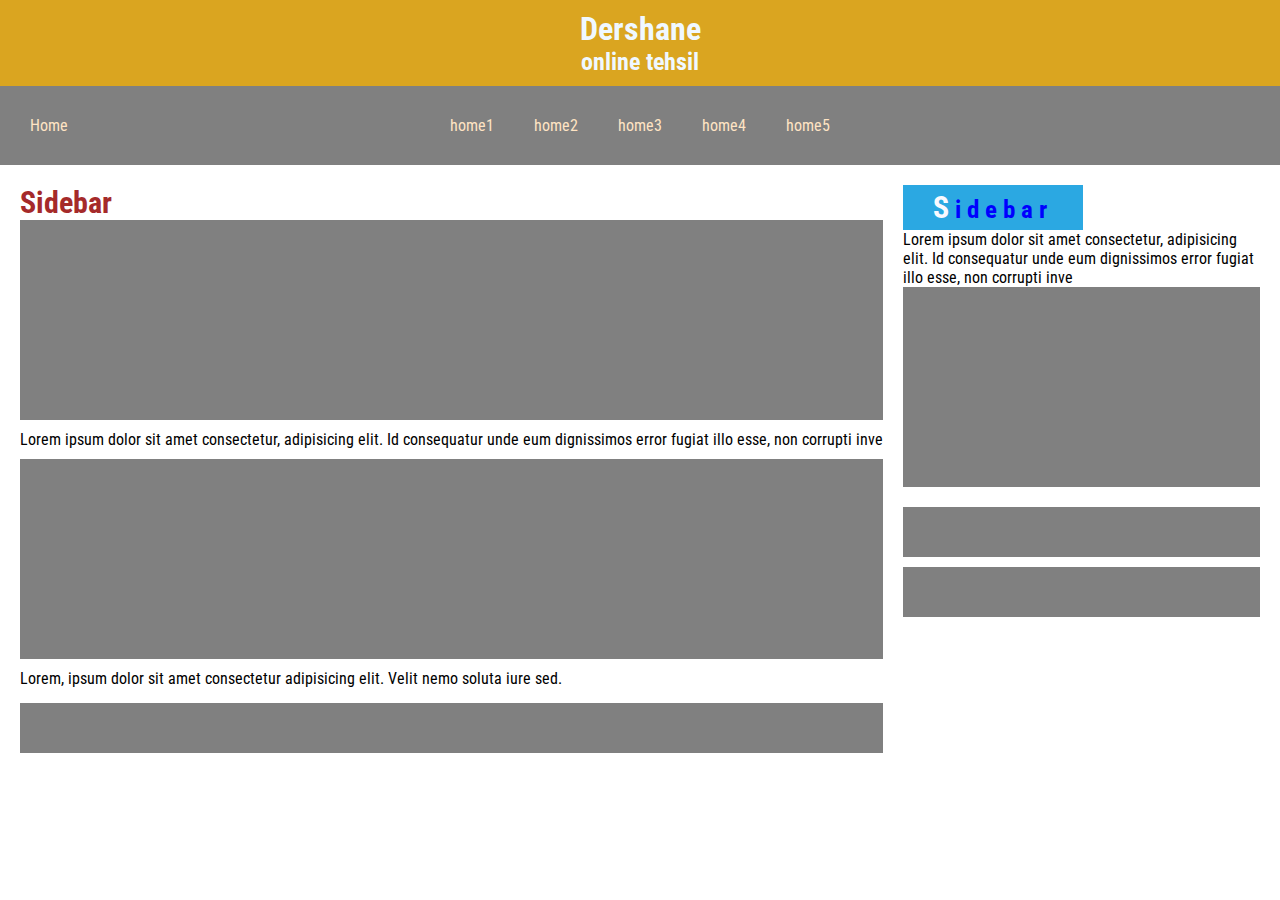
<file: course -site/index.html>
<!DOCTYPE html>
<html lang="en">
<head>
    <meta charset="UTF-8">
    <meta http-equiv="X-UA-Compatible" content="IE=edge">
    <meta name="viewport" content="width=device-width, initial-scale=1.0">
    <title>Document</title>
    <link rel="stylesheet" href="index.css">
    <link rel="preconnect" href="https://fonts.googleapis.com">
<link rel="preconnect" href="https://fonts.gstatic.com" crossorigin>
<link href="https://fonts.googleapis.com/css2?family=Roboto+Condensed:wght@700&display=swap" rel="stylesheet">
<link rel="stylesheet" href="https://cdnjs.cloudflare.com/ajax/libs/font-awesome/6.1.2/css/all.min.css" integrity="sha512-1sCRPdkRXhBV2PBLUdRb4tMg1w2YPf37qatUFeS7zlBy7jJI8Lf4VHwWfZZfpXtYSLy85pkm9GaYVYMfw5BC1A==" crossorigin="anonymous" referrerpolicy="no-referrer" />
</head>
<body>


<div class="header">
  <h1>Dershane</h1>
  <h2>online tehsil</h2>
</div>
<div class="navbar">
  <a href="#" class="item-1">Home</a>
  <a href="#" class="link">home1</a>
  <a href="#" class="link">home2</a>
  <a href="#" class="link">home3</a>
  <a href="#" class="link">home4</a>
  <a href="#" class="link">home5</a>
</div>
<div class="main">
  <div class="sidebar">
    <h1><span>S</span>idebar</h1>
    <p class="sidebar-p">Lorem ipsum dolor sit amet consectetur, adipisicing elit. Id consequatur unde eum dignissimos error fugiat illo esse, non corrupti inve</p>
    <div id="sidebar-ph" ></div>
    <div id="sidebar-ph1" ></div>
    <div id="sidebar-ph2" ></div></div>
  
  <div class="container">
    
      <h1><span>S</span>idebar</h1>
      
      <div id="container-ph" ></div>
      <p class="container-p">Lorem ipsum dolor sit amet consectetur, adipisicing elit. Id consequatur unde eum dignissimos error fugiat illo esse, non corrupti inve</p>
      <div id="container-ph1" ></div>
      <p class="container-p">Lorem, ipsum dolor sit amet consectetur adipisicing elit. Velit nemo soluta iure sed.</p>
      <div id="container-ph2" ></div></div>

  </div>
 
</div>



  <div class="footer"></div>
</body>
</html>
</file>
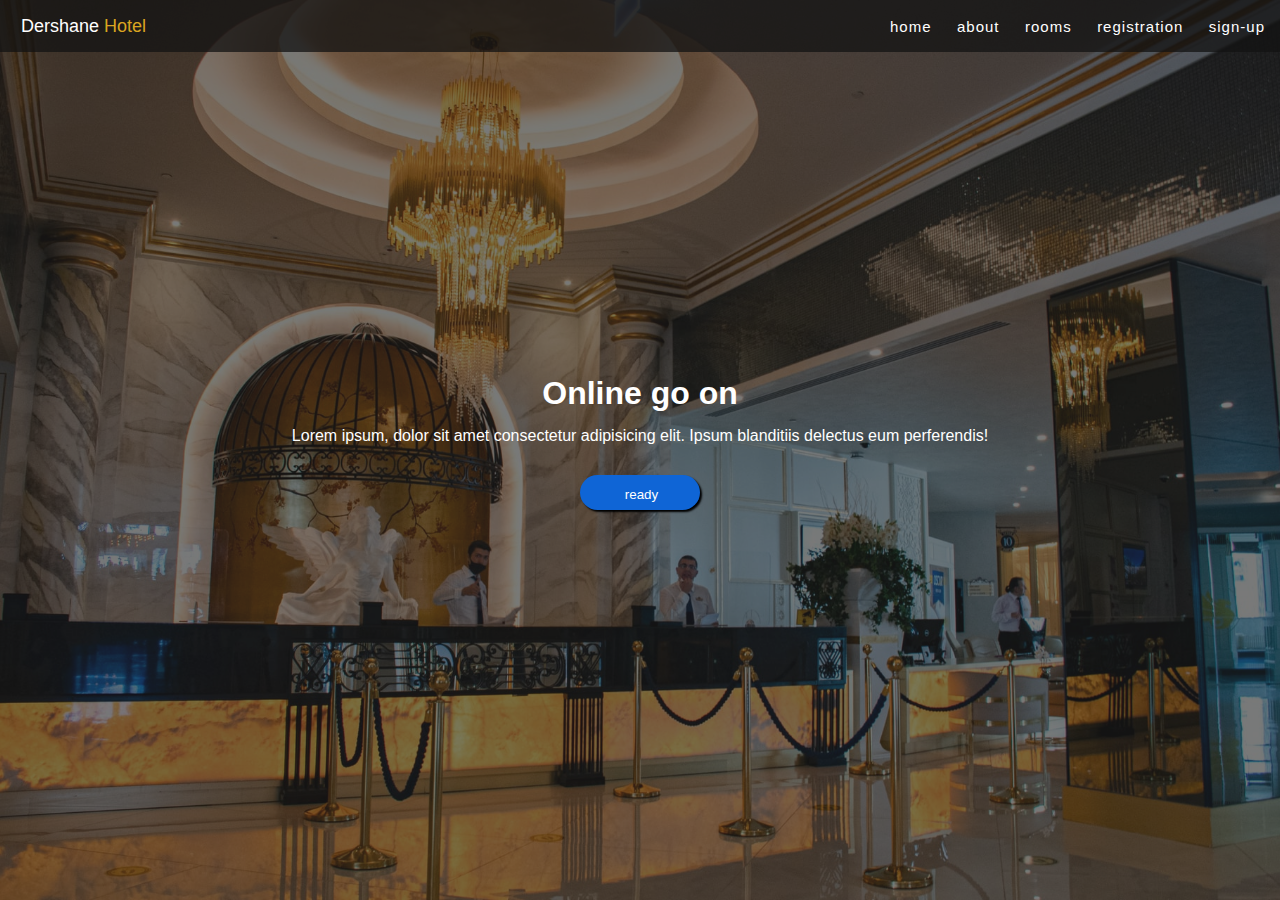
<file: hotel--site/index.html>
<!DOCTYPE html>
<html lang="en">
<head>
    <meta charset="UTF-8">
    <meta http-equiv="X-UA-Compatible" content="IE=edge">
    <meta name="viewport" content="width=, initial-scale=1.0">
    <title>Document</title>
    <link rel="stylesheet" href="index.css">
    <link rel="stylesheet" href="https://cdnjs.cloudflare.com/ajax/libs/font-awesome/6.1.2/css/all.min.css" integrity="sha512-1sCRPdkRXhBV2PBLUdRb4tMg1w2YPf37qatUFeS7zlBy7jJI8Lf4VHwWfZZfpXtYSLy85pkm9GaYVYMfw5BC1A==" crossorigin="anonymous" referrerpolicy="no-referrer" />
</head>
<body>
    <div class="header">
        <div class="content">
            <h1>Online go on</h1>
            <P>Lorem ipsum, dolor sit amet consectetur adipisicing elit. Ipsum blanditiis delectus eum perferendis!</P>
            <button class="btn"><i class="fas fa-key"></i> ready</button>
        </div>
        <div class="navbar">
            <a href="#" class="icon"><i class="fa-solid fa-hotel"></i><span>Dershane </span> Hotel</a>
            <ul class="links">
                <li class="link"><a href="#" class="home">home</a></li>
                <li class="link"><a href="#" class="about">about</a></li>
                <li class="link"><a href="#" class="rooms">rooms</a></li>
                <li class="link"><a href="#" class="registration">registration</a></li>
                <li class="link"><a href="#" class="sign-up">sign-up</a></li>
            </ul>
        </div>
    </div>
    
</body>
</html>
</file>
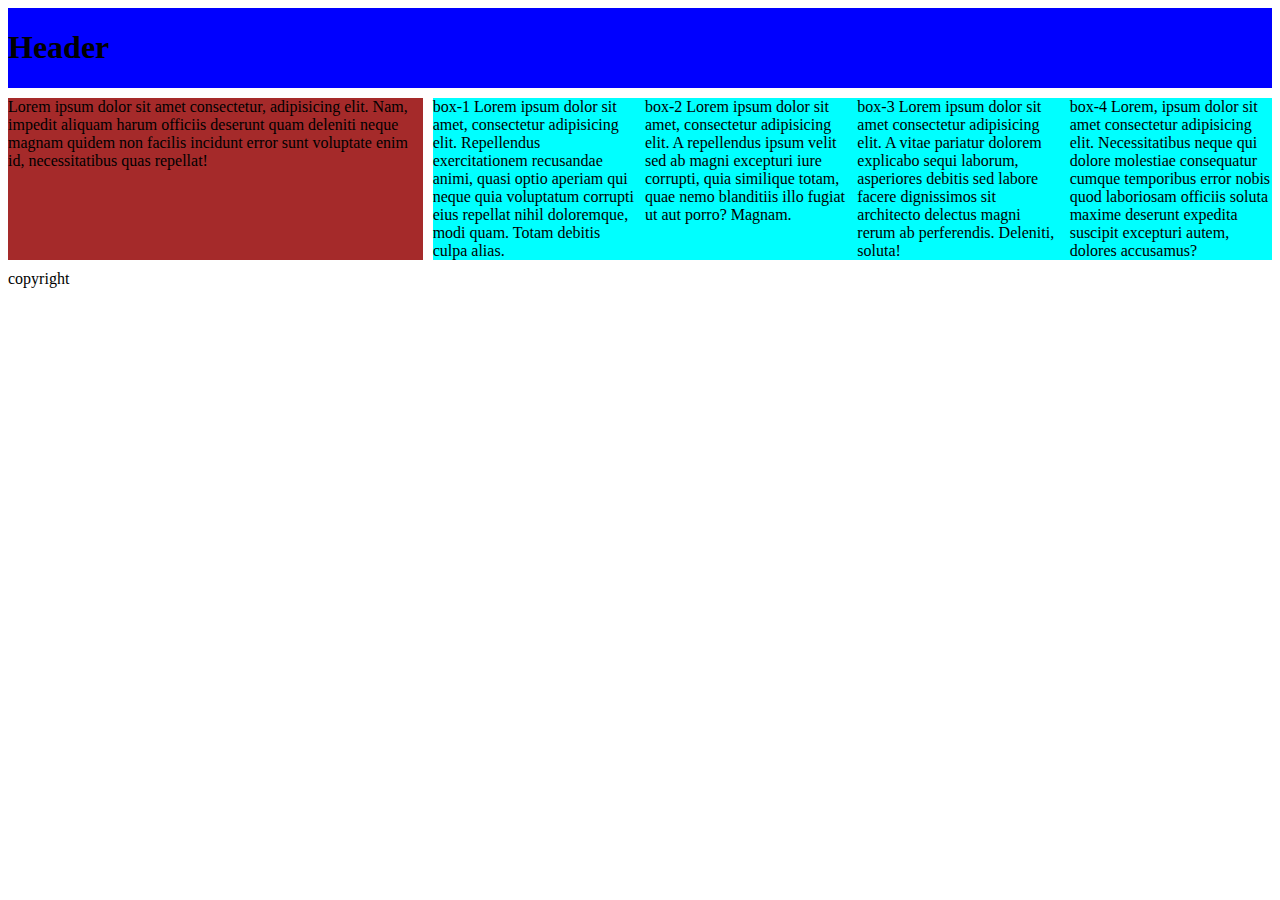
<file: new.html>
<!DOCTYPE html>
<html lang="en">
<head>
    <meta charset="UTF-8">
    <meta http-equiv="X-UA-Compatible" content="IE=edge">
    <meta name="viewport" content="width=device-width, initial-scale=1.0">
    <title>Document</title>
</head>
<style>
    .container{display: grid;gap: 10px;
    grid-template-columns: repeat(3,1fr);
grid-template-areas: "header header header"
                     "sidebar box box"
                     " footer footer footer";}
    .header{grid-area:header; background-color: blue;}
    .sidebar{grid-area: sidebar; background-color: brown;}
    .box{grid-area: box; background-color: aqua; display: grid; grid-template-columns:repeat(4, 1fr) ;gap: 10px;}

           @media(max-width:640px){ .container  {grid-template-columns: repeat(2,1fr);
             grid-template-areas: "header"
                                    "sidebar"
                                     "box"
       ;}
           @media(max-width:500px){ .container{ grid-template-columns: repeat(1, 1fr);}}
        }
            
               
</style>

<body>
 <div class="container">
    <div class="header"><h1>Header</h1></div>
   
        <div class="sidebar">Lorem ipsum dolor sit amet consectetur, adipisicing elit. Nam, impedit aliquam harum officiis deserunt quam deleniti neque magnam quidem non facilis incidunt error sunt voluptate enim id, necessitatibus quas repellat!</div>
       
    
    <div class="box">
    <div class="box1">box-1 Lorem ipsum dolor sit amet, consectetur adipisicing elit. Repellendus exercitationem recusandae animi, quasi optio aperiam qui neque quia voluptatum corrupti eius repellat nihil doloremque, modi quam. Totam debitis culpa alias.</div>
    <div class="box1">box-2 Lorem ipsum dolor sit amet, consectetur adipisicing elit. A repellendus ipsum velit sed ab magni excepturi iure corrupti, quia similique totam, quae nemo blanditiis illo fugiat ut aut porro? Magnam.</div>
    <div class="box1">box-3 Lorem ipsum dolor sit amet consectetur adipisicing elit. A vitae pariatur dolorem explicabo sequi laborum, asperiores debitis sed labore facere dignissimos sit architecto delectus magni rerum ab perferendis. Deleniti, soluta!</div>
    <div class="box1">box-4 Lorem, ipsum dolor sit amet consectetur adipisicing elit. Necessitatibus neque qui dolore molestiae consequatur cumque temporibus error nobis quod laboriosam officiis soluta maxime deserunt expedita suscipit excepturi autem, dolores accusamus?</div></div>
 </div>
 <footer class="footer">copyright</footer>
</div>



</body>
</html>
</file>
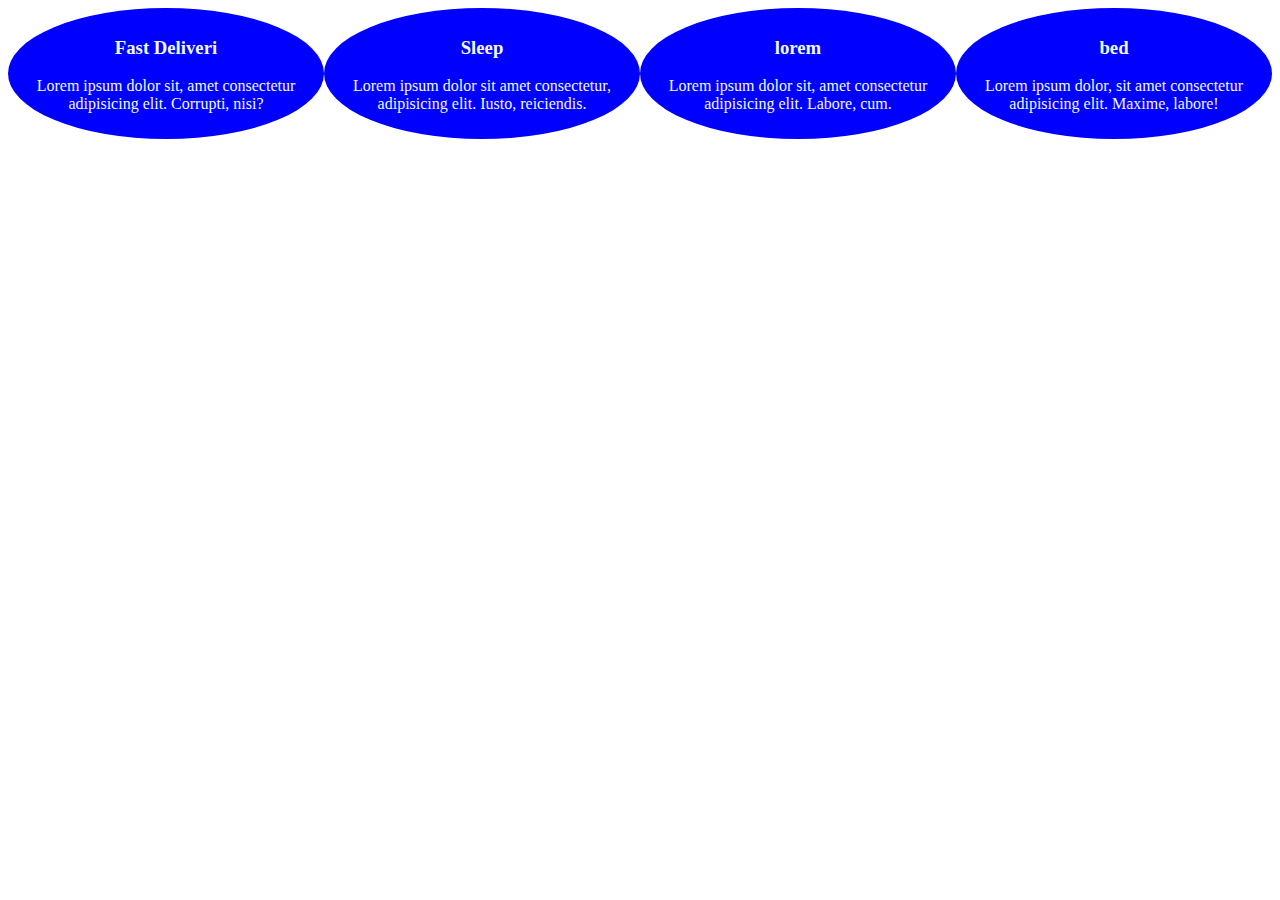
<file: ders 3 icons/icons.html>
<!DOCTYPE html>
<html lang="en">
<head>
    <meta charset="UTF-8">
    <meta http-equiv="X-UA-Compatible" content="IE=edge">
    <meta name="viewport" content="width=device-width, initial-scale=1.0">
    <title>Document</title>
    <link rel="stylesheet" href="icons.css">
    <link rel="stylesheet" href="https://cdnjs.cloudflare.com/ajax/libs/font-awesome/6.1.2/css/all.min.css" integrity="sha512-1sCRPdkRXhBV2PBLUdRb4tMg1w2YPf37qatUFeS7zlBy7jJI8Lf4VHwWfZZfpXtYSLy85pkm9GaYVYMfw5BC1A==" crossorigin="anonymous" referrerpolicy="no-referrer" />
</head>
<body>
    <div class="main">
        <div class="icon-1  icon"><i class="fa-solid fa-taxi fa-2x "></i>
        <h3>Fast Deliveri</h3>

        <P>Lorem ipsum dolor sit, amet consectetur adipisicing elit. Corrupti, nisi?</P>
    </div>
        <div class="icon-2 icon">
           
            <i class="fa-solid fa-bed fa-2x"></i>
            <h3>Sleep</h3><p>Lorem ipsum dolor sit amet consectetur, adipisicing elit. Iusto, reiciendis.</p>
        </div>
        <div class="icon-3   icon"><i class="fa-solid fa-sun fa-2x"></i> 
        <h3>lorem</h3>
    <p>Lorem ipsum dolor sit, amet consectetur adipisicing elit. Labore, cum.</p>
</div>
        <div class="icon-4   icon"><i class="fa-solid fa-bath fa-2x"></i><h3>bed</h3><p>Lorem ipsum dolor, sit amet consectetur adipisicing elit. Maxime, labore!</p>
        </div>
    </div>
    
</body>
</html>
</file>
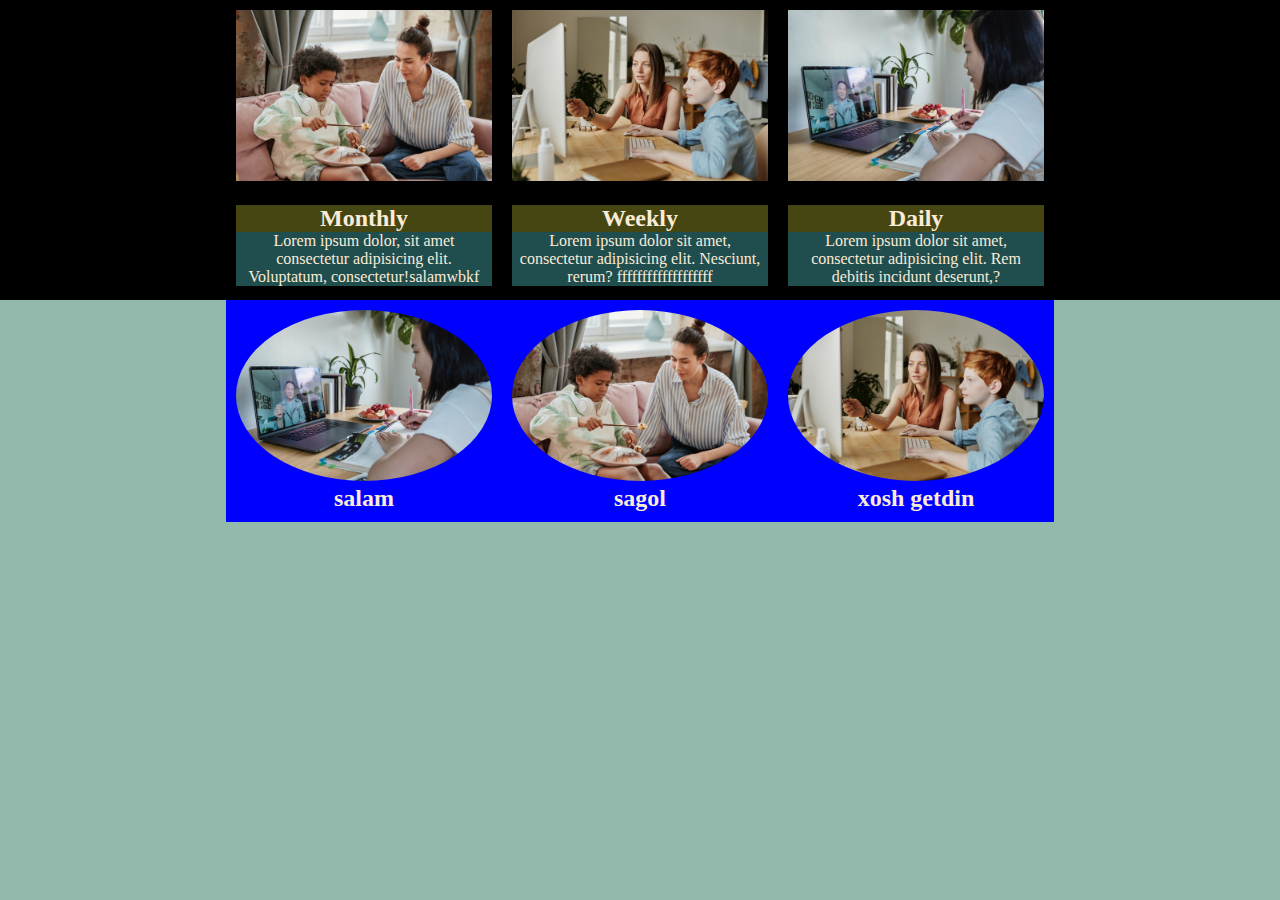
<file: ders 5 cards/card.html>
<!DOCTYPE html>
<html lang="en">
<head>
    <meta charset="UTF-8">
    <meta http-equiv="X-UA-Compatible" content="IE=edge">
    <meta name="viewport" content="width=device-width, initial-scale=1.0">
    <title>Document</title>
    <link rel="stylesheet" href="card.css">
</head>
<body>
    <div class="center-card">
    <div class="cards">
        <div class="card-1">
            <img src="e1c9f91d-09a8-42a1-9491-26441af77e5a.jpg">
            <div class="in-card">
                <h2>Monthly</h2>
                <p>Lorem ipsum dolor, sit amet consectetur adipisicing elit. Voluptatum, consectetur!salamwbkf</p>
            </div>
        </div>
        <div class="card-1">
            <img src="e88c1468-6726-4940-8e0b-63514daa4e29.jpg">
            <div class="in-card">
                <h2>Weekly</h2>
                <p>Lorem ipsum dolor sit amet, consectetur adipisicing elit. Nesciunt, rerum? fffffffffffffffffff</p> </div>
        </div>
        <div class="card-1">
            <img src="79d413a7-497a-4709-a379-049459d91fab.jpg">
            <div class="in-card">
            <h2>Daily</h2>
            <p>Lorem ipsum dolor sit amet, consectetur adipisicing elit. Rem debitis incidunt deserunt,?</p></div>
        </div>
    </div>
    <div class="cercle">
        <div class="situation-1"><img src="79d413a7-497a-4709-a379-049459d91fab.jpg" alt="">
            <h2>salam </h2>
        </div>
        <div class="situation-1"><img src="e1c9f91d-09a8-42a1-9491-26441af77e5a.jpg" alt=""><h2> sagol</h2></div>
        <div class="situation-1"> <img src="e88c1468-6726-4940-8e0b-63514daa4e29.jpg"> <h2>xosh getdin</h2></div>
    </div>
    </div>
    
</body>
</html>
</file>
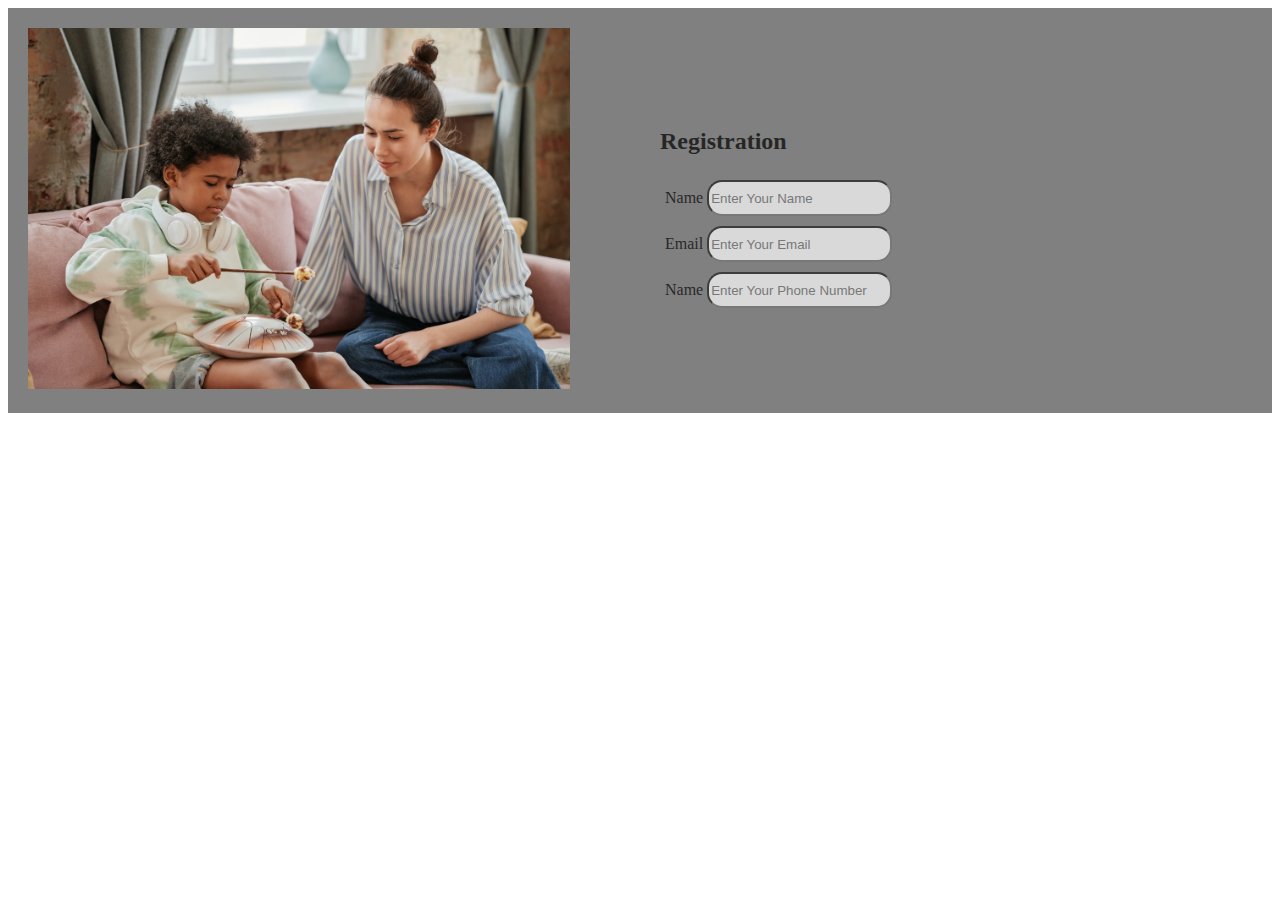
<file: ders-6 contact/contact.html>
<!DOCTYPE html>
<html lang="en">
<head>
    <meta charset="UTF-8">
    <meta http-equiv="X-UA-Compatible" content="IE=edge">
    <meta name="viewport" content="width=device-width, initial-scale=1.0">
    <title>Document</title>
    <link rel="stylesheet" href="contact.css">
</head>
<body>
    <section id="contact" class="contact">
        <div class="row">
            
          <div class="column   column-1"><img src="e1c9f91d-09a8-42a1-9491-26441af77e5a.jpg" alt=""></div>
          <div class="column  column-2">
             <h2>Registration</h2>
            <form action="" id="form">
             <div class="form1">  <label for="name"> Name</label>
                <input type="text" name="name" id="name" placeholder="Enter Your Name"></div> 
       
                <div class="form1">  <label for="email"> Email</label>
                <input type="email" name="email" id="email" placeholder="Enter Your Email"></div>
       
       <div class="form1">    <label for="phone"> Name</label>
                <input type="number" name="phone" id="phone" placeholder="Enter Your Phone Number"></div>
       

            </form>
            

            

          
        </div></div>
    </section>
    
</body>
</html>
</file>
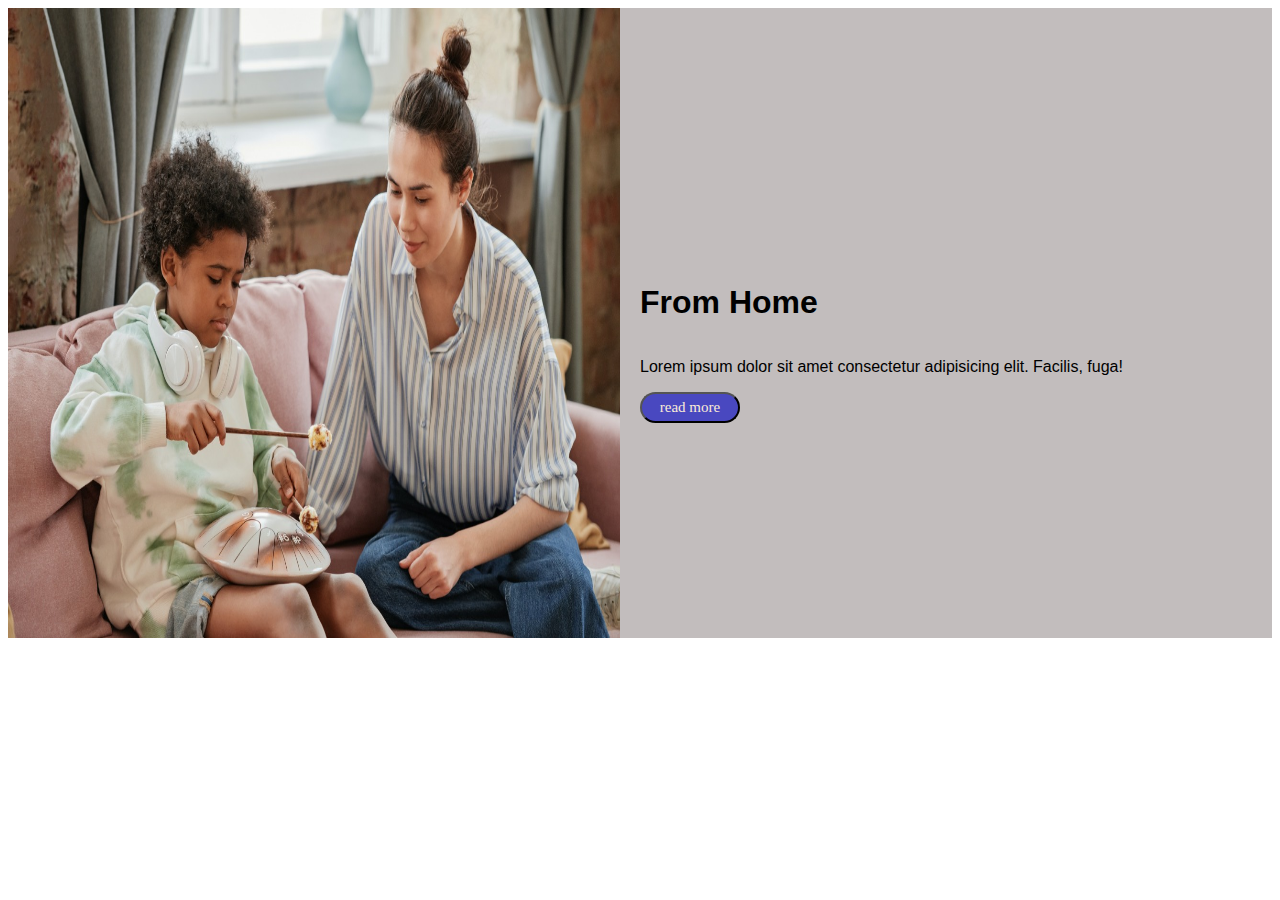
<file: ders4 main-center/main-center.html>
<!DOCTYPE html>
<html lang="en">
<head>
    <meta charset="UTF-8">
    <meta http-equiv="X-UA-Compatible" content="IE=edge">
    <meta name="viewport" content="width=device-width, initial-scale=1.0">
    <title>Document</title>
    <link rel="stylesheet" href="main-center.css">
</head>
<body>
    <div class="main-center">
        <div class="center-left"><img src="e1c9f91d-09a8-42a1-9491-26441af77e5a.jpg" alt="" ></div>
        <div class="center-right"><h1>From Home</h1><p>Lorem ipsum dolor sit amet consectetur adipisicing elit. Facilis, fuga!</p>
        <button class="btn">read more </button></div>
    </div>
    
</body>
</html>
</file>
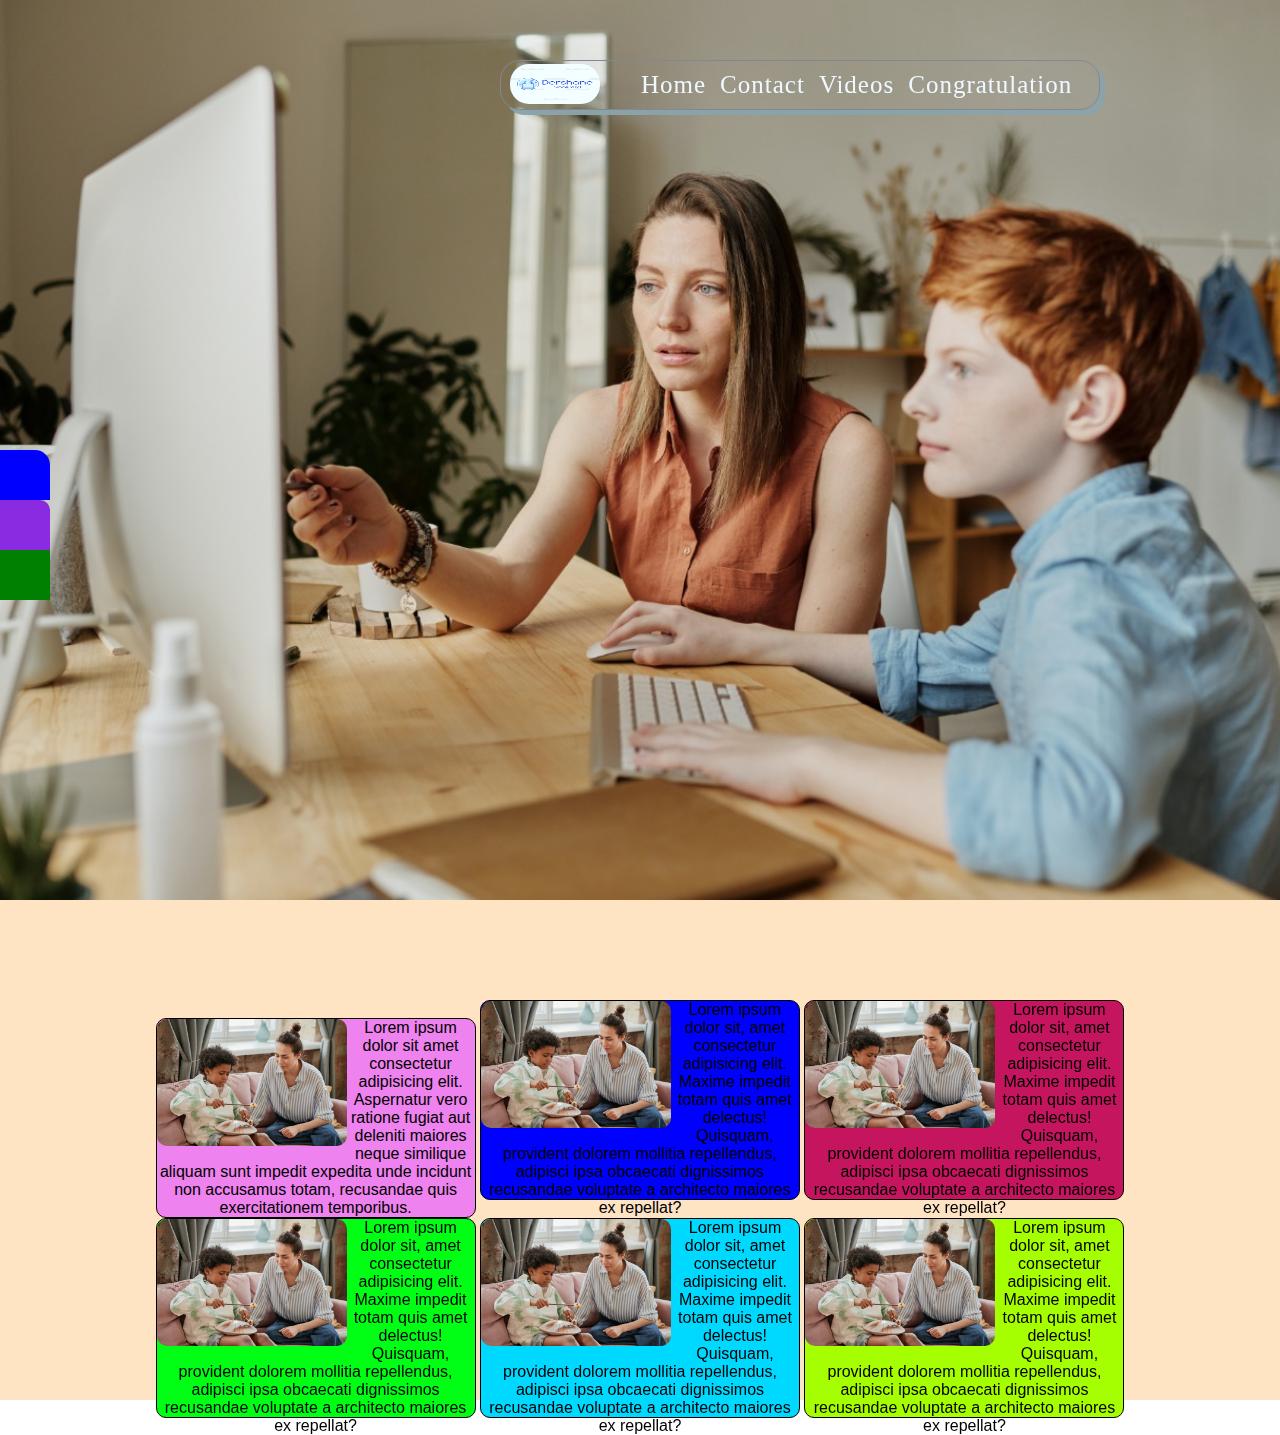
<file: Dershane.az/Home.html>
<!DOCTYPE html>
<html lang="en">
  <head>
    <meta charset="UTF-8" />
    <meta http-equiv="X-UA-Compatible" content="IE=edge" />
    <meta name="viewport" content="width=device-width, initial-scale=1.0" />
    <title>Document</title>
    <link rel="stylesheet" href="home.css" />
    <link
      rel="stylesheet"
      href="https://cdnjs.cloudflare.com/ajax/libs/font-awesome/6.1.1/css/all.min.css"
      integrity="sha512-KfkfwYDsLkIlwQp6LFnl8zNdLGxu9YAA1QvwINks4PhcElQSvqcyVLLD9aMhXd13uQjoXtEKNosOWaZqXgel0g=="
      crossorigin="anonymous"
      referrerpolicy="no-referrer"
    />
    <link rel="preconnect" href="https://fonts.googleapis.com" />
    <link rel="preconnect" href="https://fonts.gstatic.com" crossorigin />
    <link
      href="https://fonts.googleapis.com/css2?family=Roboto+Condensed:wght@700&display=swap"
      rel="stylesheet"
    />
  </head>
  <body>
    <div class="backround">
      <div class="social-media">
        <div class="facebook">
          <a href="" class="facebook-a media"
            ><i class="fa-brands fa-facebook-messenger"></i
          ></a>
        </div>
        <div class="instagram">
          <a href="" class="instagram-a media"
            ><i class="fa-brands fa-instagram"></i
          ></a>
        </div>
        <div class="whatsapp">
          <a href="" class="whatsapp-a media"
            ><i class="fa-brands fa-whatsapp"></i
          ></a>
        </div>
      </div>
      <div class="header">
        <a href="#" class="logo"><img src="large.png" /></a>
        <ul class="header-list">
          <li><a href="#">Home</a></li>
          <li><a href="#">Contact</a></li>
          <li><a href="#">Videos</a></li>
          <li><a href="#">Congratulation</a></li>
        </ul>
      </div>
    </div>
    <div class="center">
      <section class="section part-1">
        <img src="e1c9f91d-09a8-42a1-9491-26441af77e5a.jpg" width="190px" />
        <p>
          Lorem ipsum dolor sit amet consectetur adipisicing elit. Aspernatur
          vero ratione fugiat aut deleniti maiores neque similique aliquam sunt
          impedit expedita unde incidunt non accusamus totam, recusandae quis
          exercitationem temporibus.
        </p>
      </section>
      <section class="section part-2">
        <img src="e1c9f91d-09a8-42a1-9491-26441af77e5a.jpg" width="190px" />
        <p>
          Lorem ipsum dolor sit, amet consectetur adipisicing elit. Maxime
          impedit totam quis amet delectus! Quisquam, provident dolorem mollitia
          repellendus, adipisci ipsa obcaecati dignissimos recusandae voluptate
          a architecto maiores ex repellat?
        </p>
      </section>
      <section class="section part-3">
        <img src="e1c9f91d-09a8-42a1-9491-26441af77e5a.jpg" width="190px" />
        <p>
          Lorem ipsum dolor sit, amet consectetur adipisicing elit. Maxime
          impedit totam quis amet delectus! Quisquam, provident dolorem mollitia
          repellendus, adipisci ipsa obcaecati dignissimos recusandae voluptate
          a architecto maiores ex repellat?
        </p>
      </section>
      <section class="section part-4">
        <img src="e1c9f91d-09a8-42a1-9491-26441af77e5a.jpg" width="190px" />
        <p>
          Lorem ipsum dolor sit, amet consectetur adipisicing elit. Maxime
          impedit totam quis amet delectus! Quisquam, provident dolorem mollitia
          repellendus, adipisci ipsa obcaecati dignissimos recusandae voluptate
          a architecto maiores ex repellat?
        </p>
      </section>
      <section class="section part-5">
        <img src="e1c9f91d-09a8-42a1-9491-26441af77e5a.jpg" width="190px" />
        <p>
          Lorem ipsum dolor sit, amet consectetur adipisicing elit. Maxime
          impedit totam quis amet delectus! Quisquam, provident dolorem mollitia
          repellendus, adipisci ipsa obcaecati dignissimos recusandae voluptate
          a architecto maiores ex repellat?
        </p>
      </section>
      <section class="section part-6">
        <img src="e1c9f91d-09a8-42a1-9491-26441af77e5a.jpg" width="190px" />
        <p>
          Lorem ipsum dolor sit, amet consectetur adipisicing elit. Maxime
          impedit totam quis amet delectus! Quisquam, provident dolorem mollitia
          repellendus, adipisci ipsa obcaecati dignissimos recusandae voluptate
          a architecto maiores ex repellat?
        </p>
      </section>
    </div>
  </body>
</html>
</file>
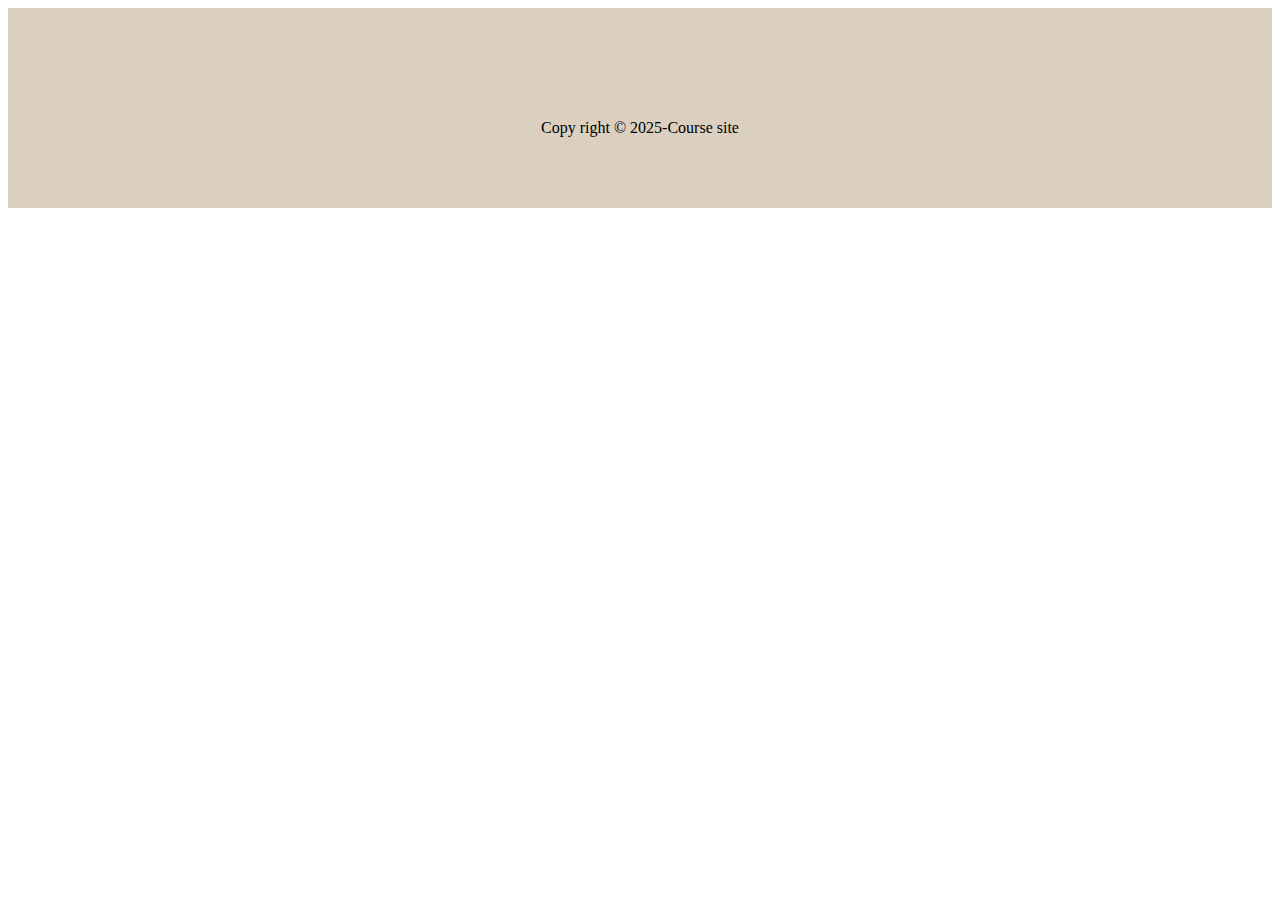
<file: footer ders 7/footer.html>
<!DOCTYPE html>
<html lang="en">
<head>
    <meta charset="UTF-8">
    <meta http-equiv="X-UA-Compatible" content="IE=edge">
    <meta name="viewport" content="width=device-width, initial-scale=1.0">
    <title>Document</title>
    <link rel="stylesheet" href="footer.css">
    <link rel="stylesheet" href="https://cdnjs.cloudflare.com/ajax/libs/font-awesome/6.1.2/css/all.min.css" integrity="sha512-1sCRPdkRXhBV2PBLUdRb4tMg1w2YPf37qatUFeS7zlBy7jJI8Lf4VHwWfZZfpXtYSLy85pkm9GaYVYMfw5BC1A==" crossorigin="anonymous" referrerpolicy="no-referrer" />
</head>
<body>
    <footer class="footer">
        <div class="socail-media">
            <a href="#" class="fb"><i class="fa-brands fa-facebook"></i></a>
            <a href="#" class="fb"><i class="fa-brands fa-instagram"></i></a>
            <a href="#" class="fb"><i class="fa-brands fa-twitter"></i></a>
            <a href="#" class="fb"><i class="fa-brands fa-linkedin"></i></a>
        </div>
       <p>Copy right <span>&copy 2025-Course site</span> </p>
    
    </footer>
    
</body>
</html>
</file>
<file: course -site/index.css>
*{margin: 0;padding: 0; box-sizing: border-box;font-family: 'Roboto Condensed', sans-serif;}
.header{padding: 10px; 
text-align: center;
background-color: goldenrod;
color: aliceblue;}
.header h2{padding-top: -4px;}
.navbar{background-color: grey;display: flex;justify-content: center;align-items: center;}
.navbar a{text-decoration: none;color: bisque;padding: 20px;}
.navbar .item-1{position: absolute;left: 10px;}
.main{display:flex;
}
.sidebar{flex: 25%;order: 1;}
.main.container{flex: 75%;}
.main .sidebar h1{font-size: 25px;color: blue; background-color: rgb(43, 168, 226);padding: 5px;width: 180px; text-align: center;letter-spacing: 6px;}
.main .sidebar h1 span{font-size: 30px;color: rgb(249, 249, 255);}
.sidebar p{}
#sidebar-ph{background-color:grey;width: 100%;height: 200px;}
#sidebar-ph1{background-color: grey;width: 100%;height: 50px;margin-top: 20px;}
#sidebar-ph2{background-color:grey;width: 100%;height: 50px;margin-top: 10px;}
.container h1{color: brown; font-size: 30px;}
.container #container-ph{width: auto;background: gray;height: 200px;}
.container-p{margin-top: 10px;}
.container #container-ph1{margin-top: 10px; width: 100%;background: gray;height: 200px;}
.container #container-ph2{margin-top: 15px; width: 100%;background: gray;height: 50px;}
div{padding: 10px;}
@media (max-width: 600px){.navbar, .main{flex-direction: column;}}
</file>
<file: hotel--site/index.css>
*{margin: 0;padding: 0;box-sizing: 0;font-family: 'Mouse Memoirs', sans-serif;text-decoration: none;list-style: none;color: white;}
@import url('https://fonts.googleapis.com/css2?family=Mouse+Memoirs&display=swap');
.header{display: flex;height: 100vh;background-image: url(oswald-elsaboath-ym_EI-DTS1g-unsplash\ \(1\).jpg);background-position: center;background-repeat: no-repeat;background-size: cover;position: relative;}
.navbar{background-color: rgba(19, 19, 19, 0.753);
        display: flex; justify-content: space-between;
        align-items: center; width: 100% ; 
        font-size: 20px;padding: 15px;height: 22px;}
       .icon{color: goldenrod;font-size: 18px;}
       .icon i{padding-right: 6px;color: goldenrod;padding-bottom: 2px;}
       .icon span{color: rgb(255, 255, 255);}
       .navbar ul{display: flex;width: 30%;justify-content: space-between;letter-spacing: 1px;font-size: 15px;}
       .header::before{content: " ";position: absolute; top: 0;left: 0;height: 100vh;width: 100%; background-color: rgba(32, 32, 32, 0.6);}
       .content{ display: flex; position: absolute;justify-content: center;align-items: center;height: 100%;width: 100%;flex-direction: column;}
       .content p{display: block; margin: 15px;}
       .btn{background-color: rgb(15, 101, 214);box-shadow: 2px 2px 2px black; width: 120px;height: 35px; border: none;border-radius: 20px;margin: 15px;cursor: pointer;}
       .btn i{padding-right: 3px;font-size: 20px;}
      .header *{z-index: 5;}
</file>
<file: ders 3 icons/icons.css>
.main{display:flex;}
.icon{flex: 20%;text-align: center;padding: 10px;background-color: blue;color: aliceblue; border-radius: 50%;}
i{}
</file>
<file: ders 5 cards/card.css>
.center-card{width: 100%;height: 100vh; display: flex; color: antiquewhite;background-color: rgba(60, 131, 107, 0.562);flex-direction: column;margin: 0;}
.cards{display: flex;justify-content:center ;background-color: black;height: 300px;}
.card-1{padding: 10px;width: 20%;height: 400px;}
img{width: 100%;}
.in-card{background-color: rgb(70, 70, 18); text-align: center; padding: 0;margin-top: 20px;}
.in-card p{background-color: rgb(32, 78, 78);} 
.in-card h3{background-color: rgb(55, 55, 197);margin-top: 0;}
*{margin: 0; padding: 0;}

.cercle{display: flex;
     justify-content: center; 
    align-items: center;
;}
.cercle .situation-1{ width: 20%; padding: 10px; text-align: center; display: ;background-color: blue;}
.cercle .situation-1 img{border-radius: 50%;padding;}
</file>
<file: ders-6 contact/contact.css>
.contact .row{display: flex; width: 100%;background-color: grey;}

.contact .column{flex: 1;padding: 20px;}
.contact .column img{width: 100%;} 
.contact .row .column-2{display: flex; flex-direction: column; justify-content: center;align-items: flex-start;  padding: 5px;margin: 65px;opacity: .7;}
.contact .row .column-2 form div{ padding: 5px;}
.contact .row .column-2 form div input{ height: 30px; border-radius: 15px;}
</file>
<file: ders4 main-center/main-center.css>
.main-center{display: flex; height: 70vh;width: 100%;justify-content: center; background-color: rgb(194, 189, 189);}
.center-left{flex:50%; height: 100%;}
.center-right{flex: 50%; height: 100%; display: flex; flex-direction: column;justify-content: center; padding: 20px; font-family: 'Trebuchet MS', 'Lucida Sans Unicode', 'Lucida Grande', 'Lucida Sans', Arial, sans-serif;}
img{width: 100%;height: 100%;}
.btn{width: 100px; background-color: rgba(69, 69, 192, 0.973); color: antiquewhite;font-family: Cambria, Cochin, Georgia, Times, 'Times New Roman', serif;font-size: 15px;padding: 5px;border-radius: 18px; cursor: pointer; transition: .5s;}
.btn:hover{background-color: aliceblue;color: rgb(62, 62, 230);width: 140px;height: 40px;}
</file>
<file: Dershane.az/home.css>
* {
  margin: 0;
  text-decoration: none;
  list-style: none;
  box-sizing: border-box;
}
@import url("https://fonts.googleapis.com/css2?family=Roboto+Condensed:wght@700&display=swap");
.backround {
  width: 100%;
  height: 100vh;
  background: url(e88c1468-6726-4940-8e0b-63514daa4e29.jpg);
  background-size: cover;
  background-attachment: fixed;
}
.social-media {
  position: absolute;
  width: 220px;
  height: 150px;
  top: 450px;
}
.media {
  height: 50px;
  display: block;
  color: aliceblue;
  text-align: end;
  padding-right: 10px;
}
.social-media .media {
  padding-top: 10px;
  padding-left: 10px;
  font-size: 30px;
}
.social-media .facebook {
  background-color: blue;
  border-top-right-radius: 15px;
  width: 50px;
}
.social-media .facebook:hover{width: 60px;background-color: black;}
.social-media .facebook:hover {}


.social-media .instagram{background-color: blueviolet;width: 50px;border-top-right-radius: 10px;}


.social-media .whatsapp {
  background-color: green;
  width: 50px;
}

.header {
  transition-duration: 0.7s;
  transition-delay: 0.3s;
  text-decoration: underline;
  position: sticky;
  left: 500px;
  top: 60px;
  color: aliceblue;
  display: inline-flex;
  border: 1px rgb(133, 134, 148) solid;
  width: 600px;
  height: 50px;
  border-radius: 20px;
  box-shadow: 5px 5px 0.1px rgba(138, 164, 170, 0.973);
}
.header:hover {
  background-color: rgb(12, 211, 201);
  width: 800px;
}
.header:hover ul li {
  padding-left: 40px;
}
.header ul li a {
  transition-duration: 0.6s;transition-delay: .3s;
}
.header ul li:hover a {
  color: black;
  font-size: 30px;
}
.header a img {
  position: absolute;
  width: 90px;
  height: 40px;
  border: 1px;
  border-radius: 19px;
  left: 9px;
  top: 3px;
}
.header ul {
  display: inline-flex;
  position: absolute;
  left: 100px;
  top: 10px;
  letter-spacing: 1px;
}
.header ul li {
  padding-right: 14px;
  transition-duration: 0.9s;
}
.header ul li a {
  font-size: 25px;
  font-weight: 100;
  color: aliceblue;
}

.center {
  text-decoration: none;
  font-family: Impact, Haettenschweiler, "Arial Narrow Bold", sans-serif;
  position: relative;
  height: 500px;
  width: 100%;
  background-color: bisque;
  text-align: center;
  padding-top: 100px;
}
.center .section {
  display: inline-block;
  width: 25%;
  height: 50%;
  border: 1px black solid;
  border-radius: 10px;
}
.center section img {
  float: left;
  border-radius: 10px;
}
.center .part-1 {
  background-color: violet;
}
.center .part-2 {
  background-color: blue;
}
.center .part-3 {
  background-color: rgb(196, 21, 94);
}
.center .part-4 {
  background-color: rgb(0, 255, 21);
}
.center .part-5 {
  background-color: rgb(0, 217, 255);
}
.center .part-6 {
  background-color: rgb(166, 255, 0);
}
</file>
<file: footer ders 7/footer.css>
/* footer */
.footer{display: flex;flex-direction: column;justify-content: center;align-items: center;height: 200px; background-color: rgba(214, 201, 184, 0.89);color: black;}
.footer a i{font-size: 35px; padding: 3px;color: black;}
.
.footer a:hover{opacity: 0.7;}
.footer
</file>
